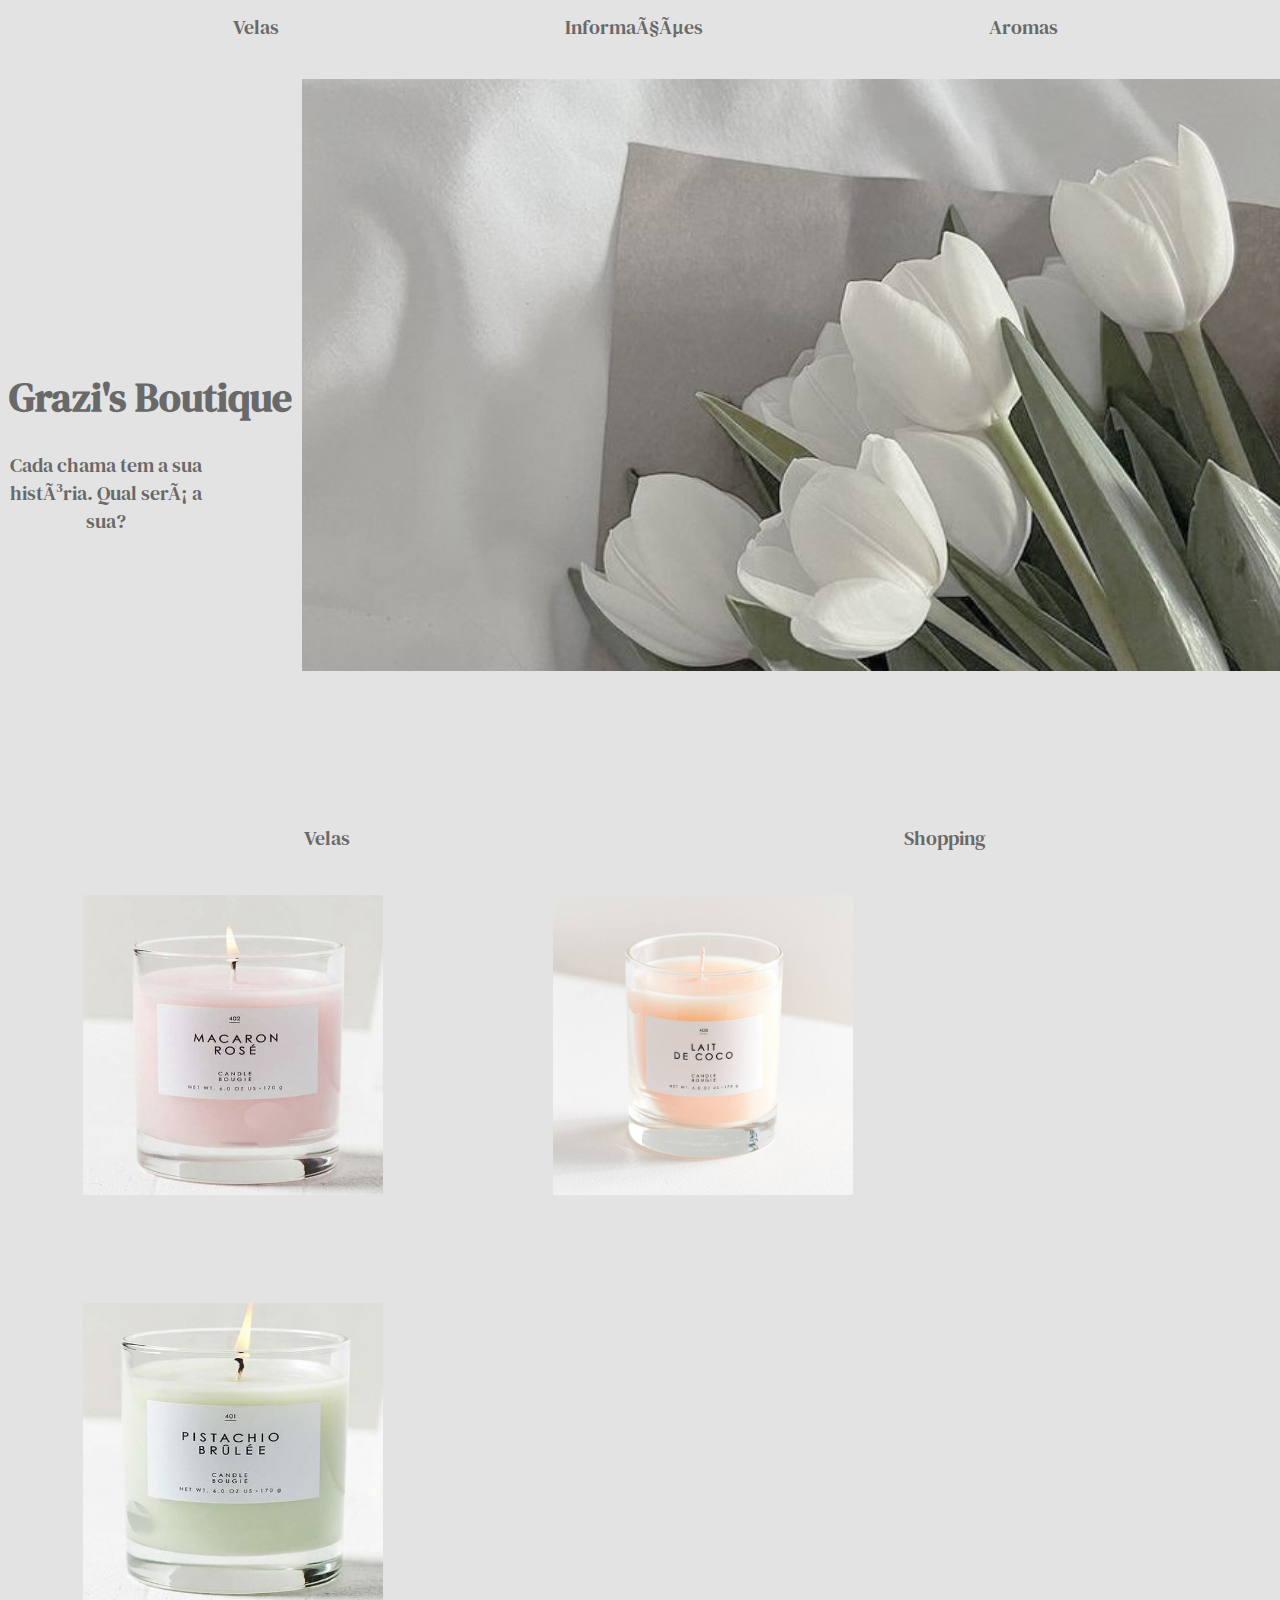
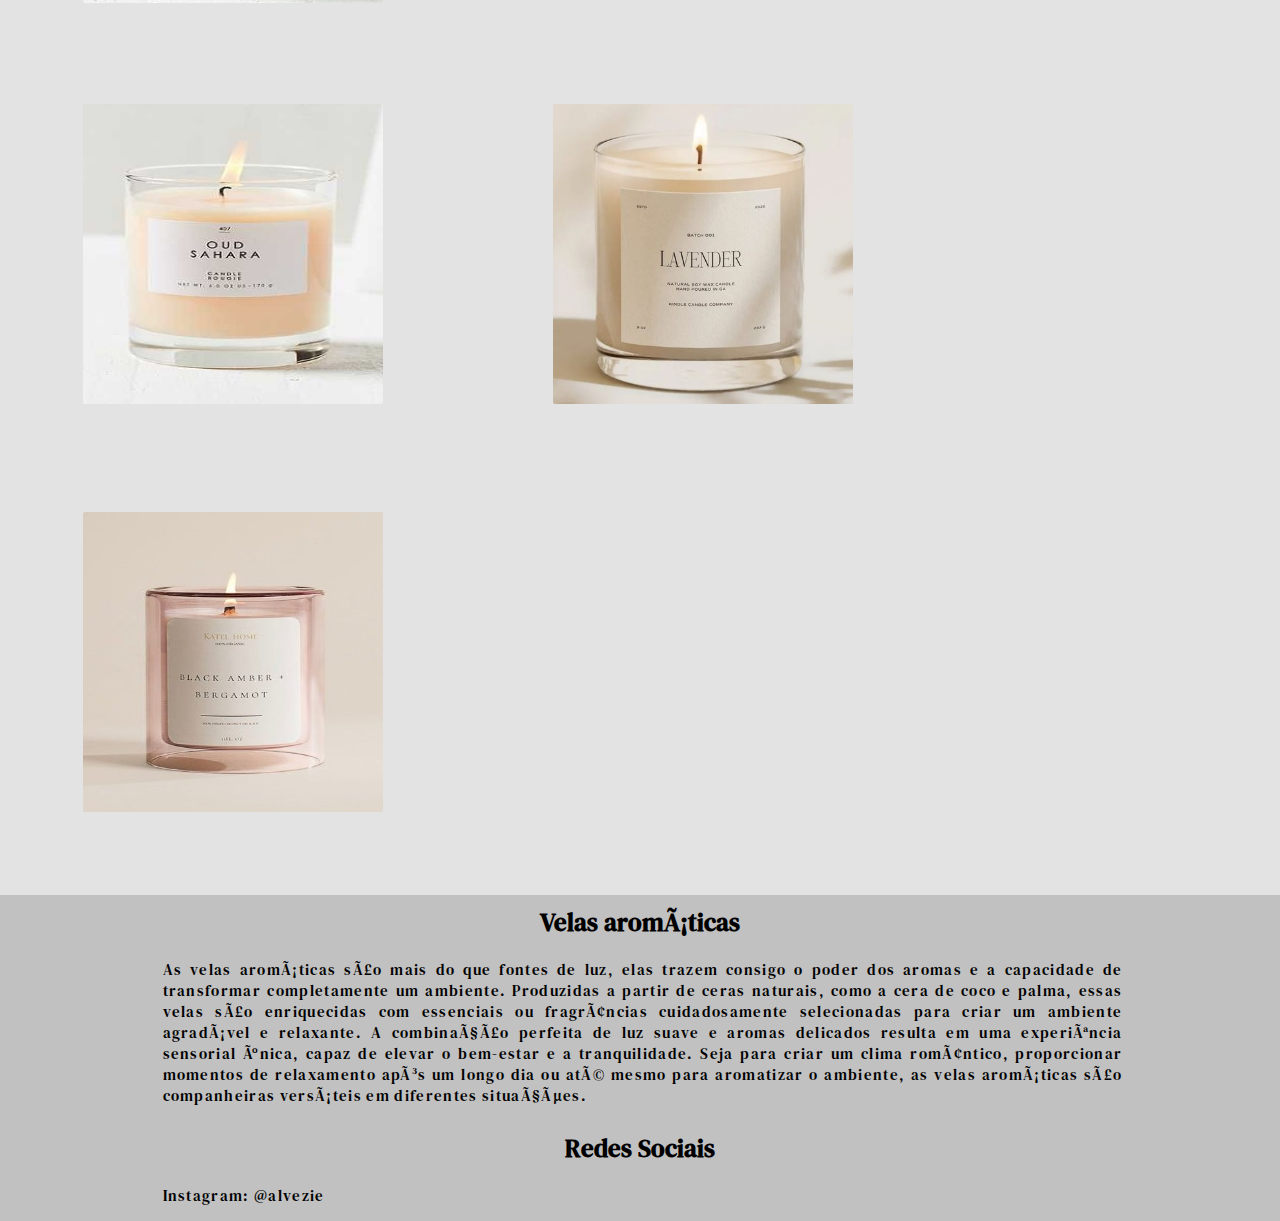
<file: index.html>
<html lang="pt-br">
    <head>
        <meta charset="UFT-8">
        <meta name="viewport"content="width=device-width, initial-scale=1.0">
        <title> Velas - Home </title>
        <link rel="stylesheet" href="css/style.css">
        <meta charset="UFT-8">
        <link rel="shortcut icon" href="img/flor ajustada.png" type="image/png">
    </head>

    <body>

        <header class="cabecalho">
           <nav>
             <ul class="menu">
                 <li><a href="#">Velas</a></li> 
                 <li><a href="#">Informações</a></li>  
                 <li><a href="file:///C:/Users/GRAZIELLAALVESDASILV/Documents/GitHub/loja-pijama/aroma.html"> Aromas</a></li>
             </ul>
            </nav>
         </header>
        <section class="controleimgFlor">
            <div>
                <h1>Grazi's Boutique </h1>
                <a>Cada chama tem a sua história. Qual será a sua?</a>
            </div>
            <img class="florBranca" src="img/banerFlor.jpg">
        </section>
       
            <nav>
             <ul class="ordem">
                 <li><a href="#">Velas</a></li> 
                 <li><a href="#">Shopping</a></li> 
             </ul>        
                    <div class="coluna coluna1 ">
                        <section>

                             <img src="img/vela1.jpg" alt="Vela" title="Macaron Rosé">
                             <img src="img/vela3.png" alt="Vela" title="Lait de Coco">
                             <img src="img/vela4.jpg" alt="Vela" title="Pistachio Brolée">
                        </section>

                    </div>
            </nav>

            <nav>                 
                       <div class="coluna coluna2">
                           <section>
                                <img src="img/vela7.jpg" alt="Vela" title="Oud Sahara">
                                <img src="img/vela5.jpg" alt="Vela" title="Lavender">
                                <img src="img/vela9.jpg" alt="Vela" title="Black Amber Bergamot">
                           </section>
   
                        </div>
               </nav>

               <section class="informacoes">
                <p class="formatTitulo">Velas aromáticas</p>
                <p class="formatTexto">As velas aromáticas são mais do que fontes de luz, elas trazem consigo o poder dos aromas e a capacidade de transformar completamente um ambiente. Produzidas a partir de ceras naturais, como a cera de coco e palma, essas velas são enriquecidas com essenciais ou fragrâncias cuidadosamente selecionadas para criar um ambiente agradável e relaxante.
                    A combinação perfeita de luz suave e aromas delicados resulta em uma experiência sensorial única, capaz de elevar o bem-estar e a tranquilidade. Seja para criar um clima romântico, proporcionar momentos de relaxamento após um longo dia ou até mesmo para aromatizar o ambiente, as velas aromáticas são companheiras versáteis em diferentes situações.
                </p>
                <p class="formatTitulo"> 
                    Redes Sociais 
                </p>
                <p class="formatTexto">
                    Instagram: @alvezie
                </p>
               </section>
            

    </body>

</html>
</file>
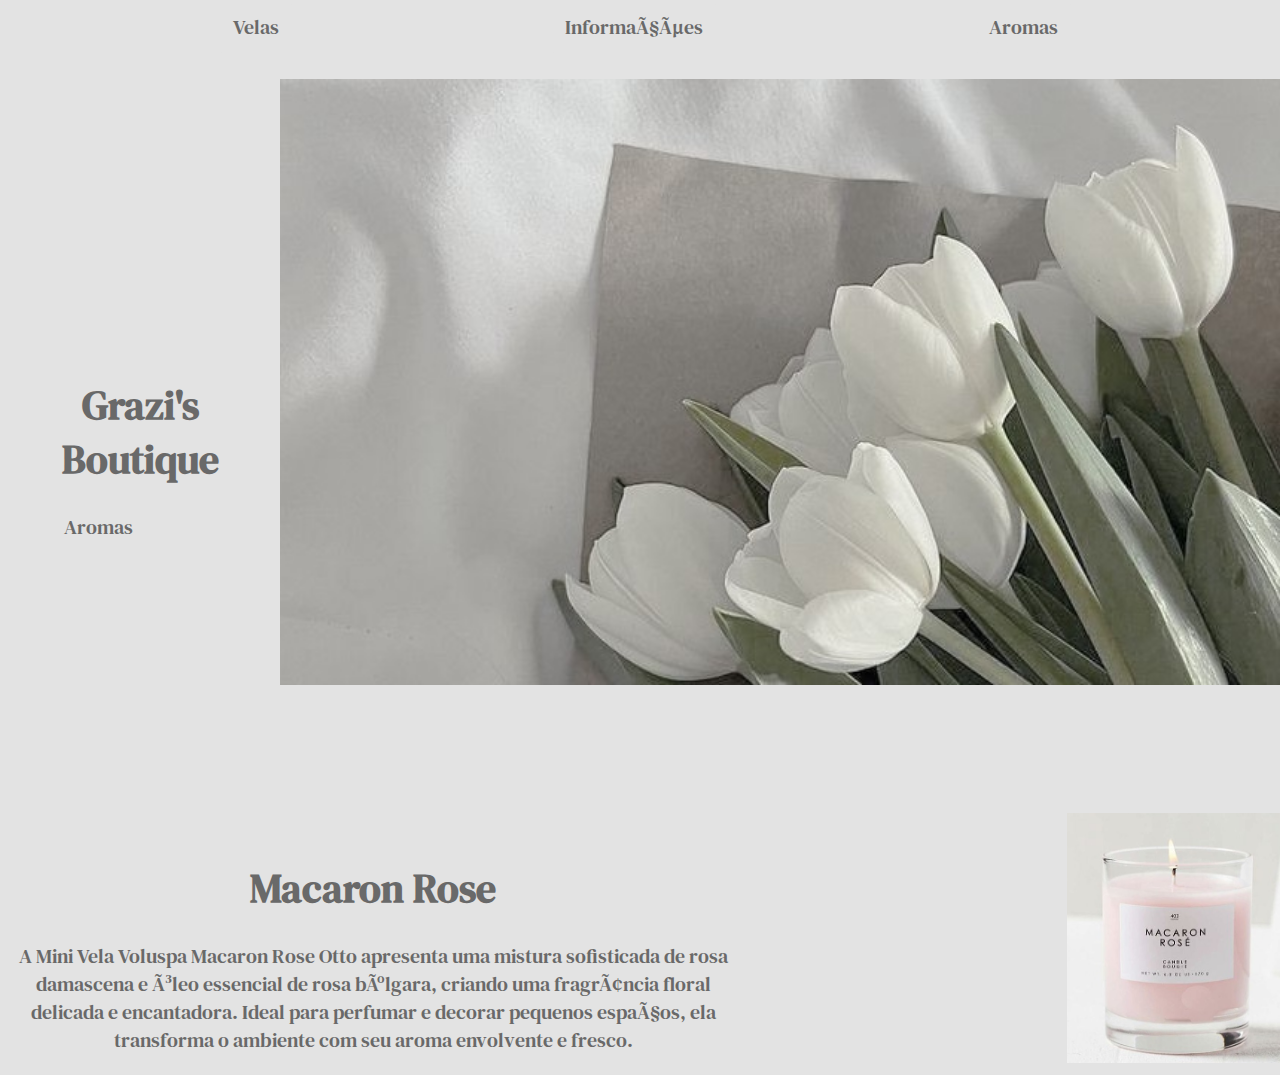
<file: aroma.html>
<html lang="pt-br">
    <head>
        <meta charset="UFT-8">
        <meta name="viewport"content="width=device-width, initial-scale=1.0">
        <title> Aromas - Home </title>
        <link rel="stylesheet" href="css/style.css">
        <meta charset="UFT-8">
        <link rel="shortcut icon" href="img/flor ajustada.png" type="image/png">
    </head>

    <header class="cabecalho">
        <nav>
          <ul class="menu">
              <li><a href="file:///C:/Users/GRAZIELLAALVESDASILV/Documents/GitHub/loja-pijama/aroma.html">Velas</a></li> 
              <li><a href="#">Informações</a></li>  
              <li><a href="#"> Aromas</a></li>
          </ul>
         </nav>
      </header>
      <section class="controleimgFlor">
        <div>
            <h1>Grazi's Boutique </h1>
            <a>Aromas</a>
        </div>
        <img class="florBranca" src="img/banerFlor.jpg">
    </section>


    <section class="controleVela">
        <div>
            <h1>Macaron Rose</h1>
            <a>A Mini Vela Voluspa Macaron Rose Otto apresenta uma mistura sofisticada de rosa damascena e óleo essencial de rosa búlgara, criando uma fragrância floral delicada e encantadora. Ideal para perfumar e decorar pequenos espaços, ela transforma o ambiente com seu aroma envolvente e fresco.</a>
        </div>
        <img class="vela" src="img/vela1.jpg">
    </section>



</html>
</file>
<file: css/style.css>
@font-face {
    font-family: DMSerifTextRegular;
    src: url(./fonts/DMSerifText-Regular.ttf);
  }

  @font-face {
    font-family: DMSerifTextItalic;
    src: url(./fonts/DMSerifText-Italic.ttf);
  }

  @import url('https://fonts.googleapis.com/css2?family=DM+Serif+Text:ital@0;1&family=Niconne&display=swap');


body,ul, li, p,a{
    margin: 0;
    padding:0px;
    list-style: none;
    font-size: 20;
    font-family: Arial, Helvetica, sans-serif;
    background-color: e3e3e3;
    font-family: DMSerifTextRegular;
    

    
}

a{
    text-decoration: none;
    color:white;
}

.cabecalho{
    display: flex;
    flex-wrap: wrap;
    justify-content:space-evenly;
    align-items: center;
    background-color: e3e3e3;
}

.menu{
    display: flex;
    gap: 250px;
    align-items: center;
    margin-bottom: 25px;
}

.menu li{
    margin-left: 10px;
    border-style: solid;
    border-color: e3e3e3;
    border-radius: 5px;
    /* text-shadow: #fc0 1px 0 10px; */
}

.menu li a{
    display: block;
    padding: 10px;
    background-color: e3e3e3;
}

.logo img{
    max-width: 160px;
    width: 160px;
    max-height: 100px;
    height: 100px;
}

.coluna{
    display: flex;
    gap:250px;
    flex-direction: row;
    justify-content: space-evenly;
    
}

.coluna img{
    max-width: 300px;
    width: 300px;
    max-height: 300px;
    height: 300px;
    border-style: solid;
    border-radius: 5px;
    border-color: e3e3e3; 
    margin:80px;
    margin-top: 15px;
}

.ordem{
    margin-top: 25px;
    margin-bottom: 25px;
    display: flex;
    flex-wrap: wrap;
    justify-content:space-evenly;
    align-items: flex-start;
    display: flex;
    gap: 250px;
    align-items: center;
}

.ordem li {
    margin-left: 10px;
    align-items: center;
    color:e3e3e3;
 
}

.controleimgFlor{
    display:flex;
    justify-content:flex-end;

}
.controleimgFlor div{
    display:flex;
    flex-direction: column;
    justify-content: center;
    flex-grow: 2;
}
.controleimgFlor img{
    flex-grow: 1;
    margin-bottom: 10%;
}
.controleimgFlor h1, a{
    width: 100%;
    text-align: center;
    color:#696969;
}


.florBranca{
    max-width: 1000px;
    width: 1400px;
    max-height: 1000px;
}

.formatTexto{
    font-size: 15;
    color: bisque;
    text-align: center;

}
.formatTexto{
    font-size: 15;
    color:black;
    text-align: justify;
    background-color: #c1c1c1;
    margin-bottom: 5px;
    margin-left: 5px;
    letter-spacing: 1pt;
}

.formatTitulo{
    font-size: 25;
    color:black;
    font-weight: bold;
    background-color: #c1c1c1 ;
    text-align: center;
}

.informacoes{
    display: flex;
    flex-direction: column;
    justify-content: center;
    background-color: red;
    justify-items: center;
    text-align: center;
    align-items: center;
    background-color: #c1c1c1;
}
.informacoes p{
    width: 75%;
    padding: 10px;
    display: block;
}

.controleVela{
    display:flex;
    justify-content:flex-start;
    align-items: center;

}

.controleVela div{
    display:flex;
    flex-direction: column;
    justify-content: center;
    flex-grow: 2;
}

.controleVela img{
    flex-grow: 1;
    margin-bottom: 1%;
    max-width: 250px;
    width: 250px;
    max-height: 250px;
    height: 250px;

}

.controleVela h1, a{
    width: 70%;
    text-align: center;
    color:#696969;
}

.vela {
    max-width: 350px;
    width: 350px;
    max-height: 350px;
}
</file>
